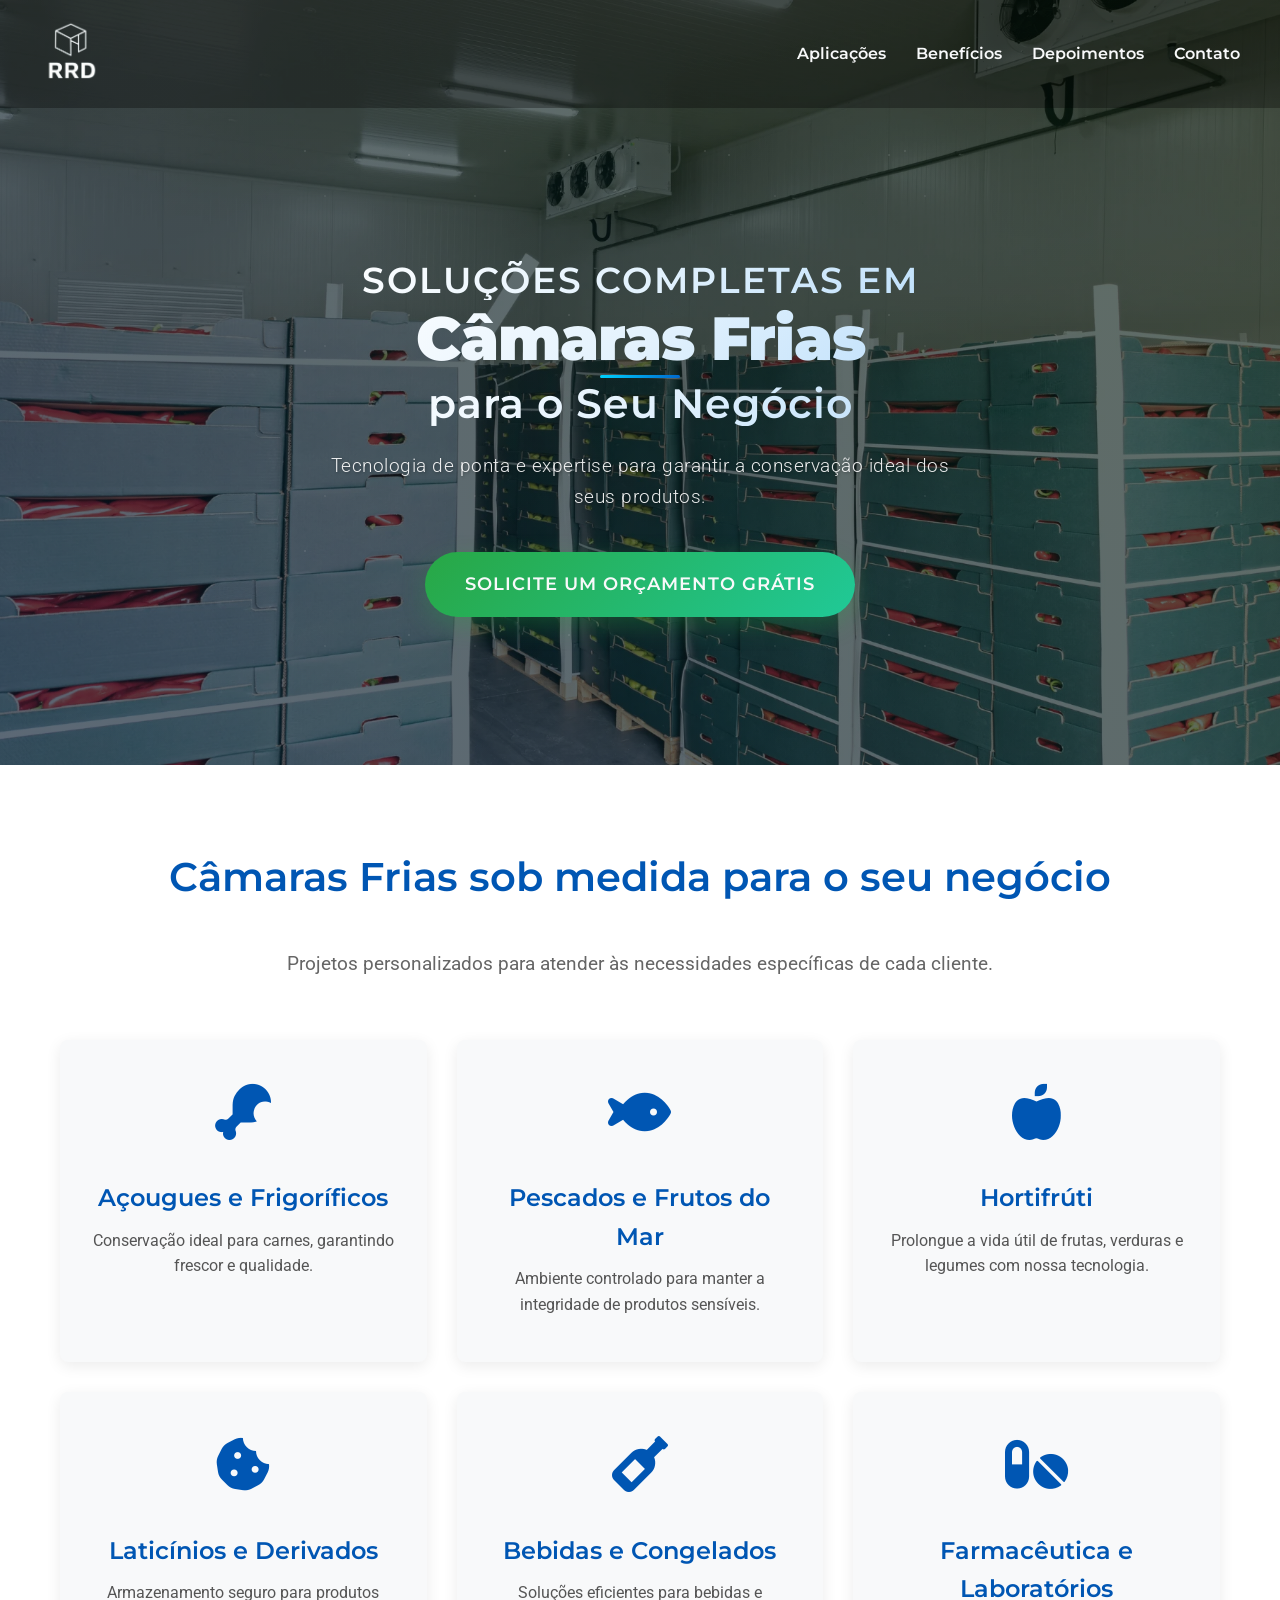
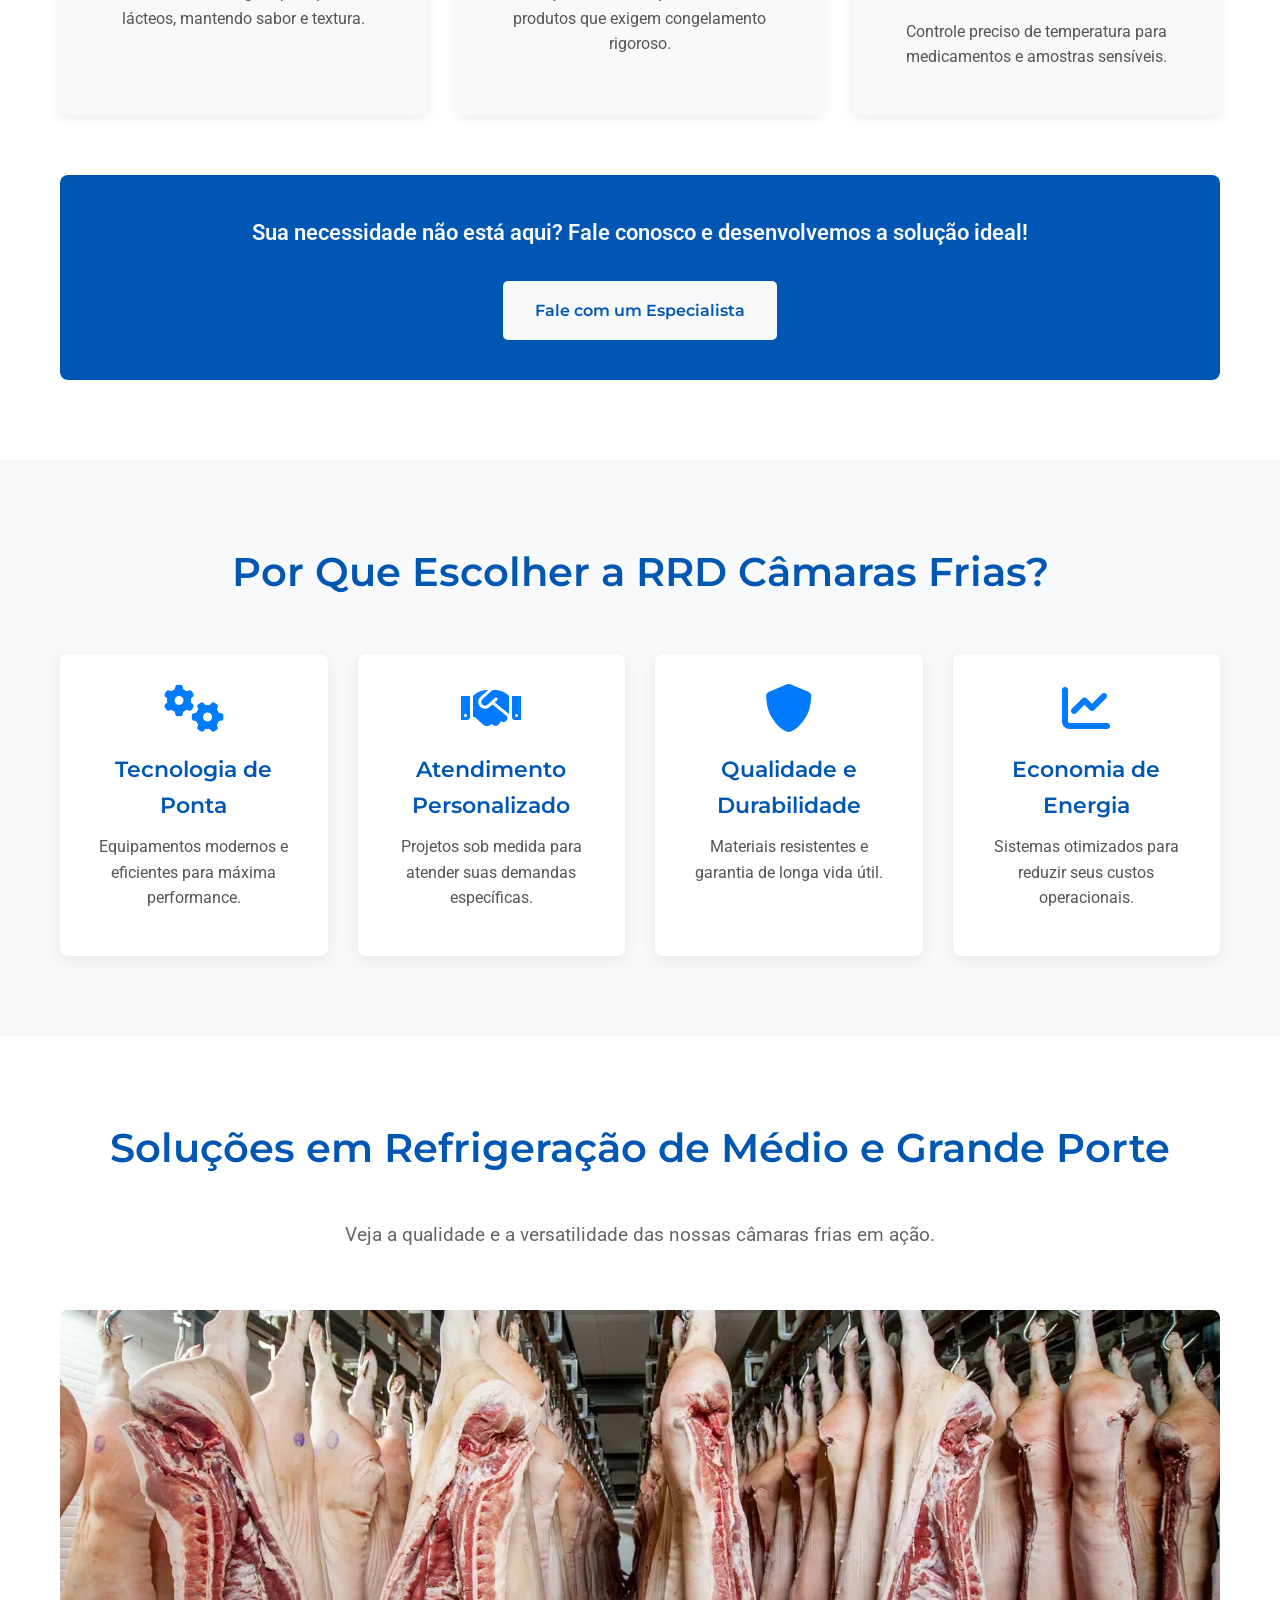
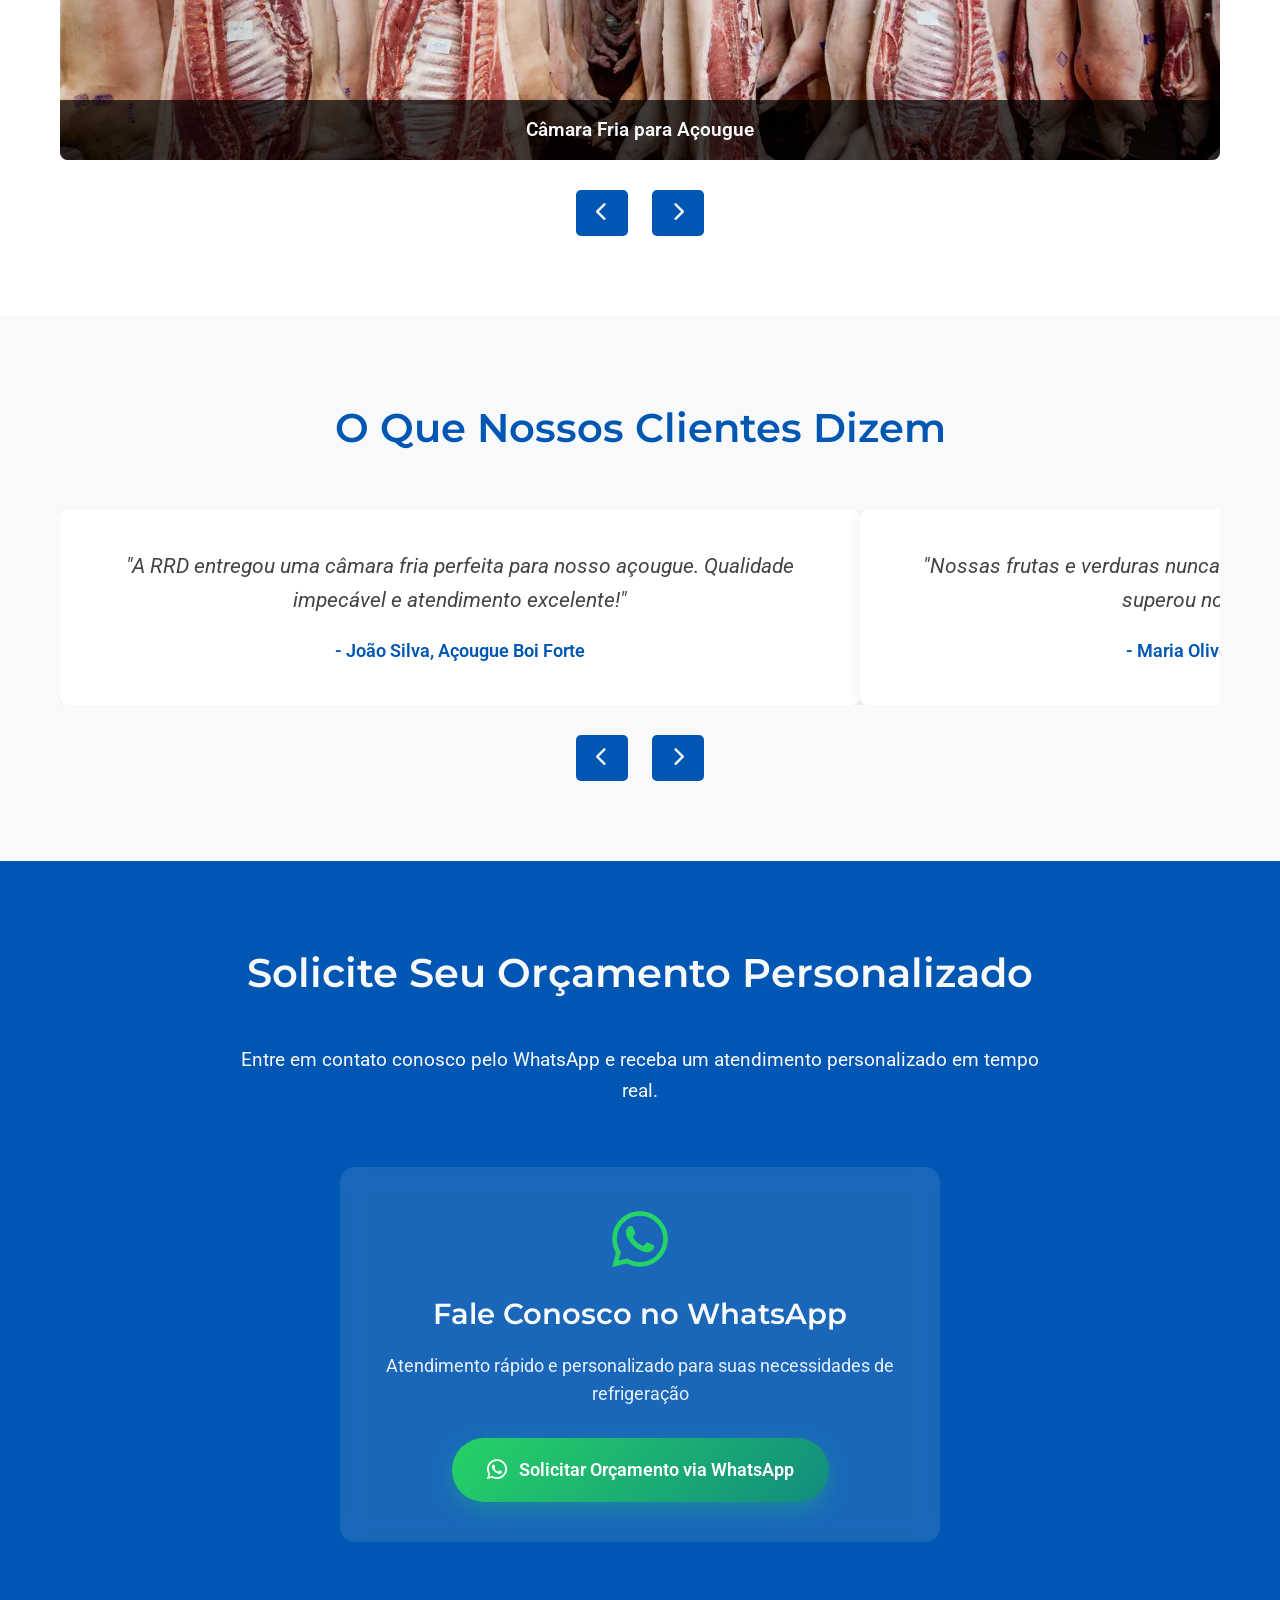
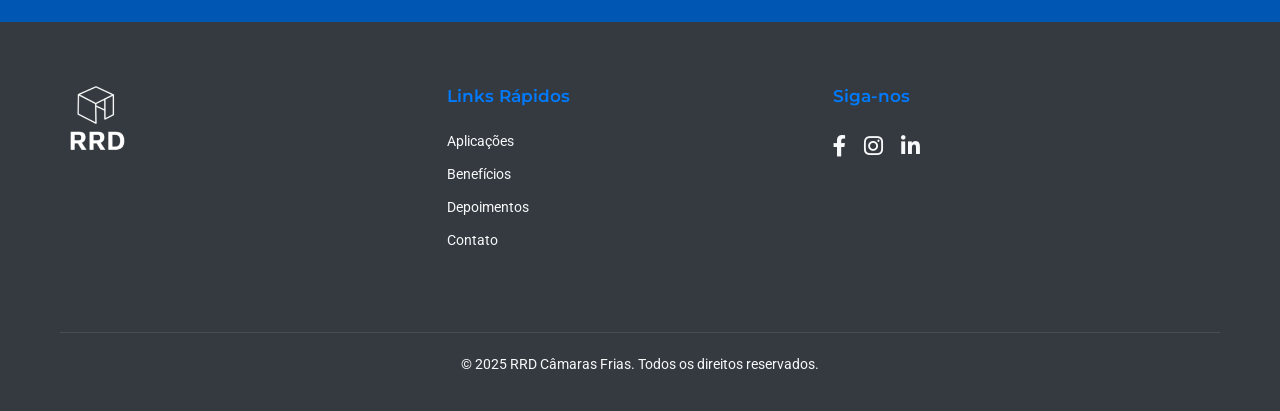
<file: index.html>
<!DOCTYPE html>
<html lang="pt-BR">
<head>
    <!-- ========================================== -->
    <!-- GOOGLE TAG (GTAG.JS) - GOOGLE ADS -->
    <!-- ========================================== -->
    <script async src="https://www.googletagmanager.com/gtag/js?id=AW-10906800043"></script>
    <script>
      window.dataLayer = window.dataLayer || [];
      function gtag(){dataLayer.push(arguments);}
      gtag('js', new Date());
      gtag('config', 'AW-10906800043');
    </script>
    <!-- ========================================== -->
    
    <!-- ========================================== -->
    <!-- GOOGLE TAG MANAGER - SUBSTITUIDO COM SUPORTE A CSP -->
    <!-- ========================================== -->
    <script nonce="GTMNonce">(function(w,d,s,l,i){w[l]=w[l]||[];w[l].push({'gtm.start':
    new Date().getTime(),event:'gtm.js'});var f=d.getElementsByTagName(s)[0],
    j=d.createElement(s),dl=l!='dataLayer'?'&l='+l:'';j.async=true;j.src=
    'https://www.googletagmanager.com/gtm.js?id='+i+dl;var n=d.querySelector('[nonce]');n&&j.setAttribute('nonce',n.nonce||n.getAttribute('nonce'));f.parentNode.insertBefore(j,f);
    })(window,document,'script','dataLayer','GTM-5FKGXKF8');</script>
    <!-- ========================================== -->
    
    <meta charset="UTF-8">
    <meta name="viewport" content="width=device-width, initial-scale=1.0">
    <title>RRD Câmaras Frias - Soluções Completas em Refrigeração</title>
    
    <!-- CSS Otimizado para Performance -->
    <link rel="preload" href="style.css" as="style" onload="this.onload=null;this.rel='stylesheet'">
    <noscript><link rel="stylesheet" href="style.css"></noscript>
    
    <!-- Fonts Preconnect para Performance -->
    <link rel="preconnect" href="https://fonts.googleapis.com">
    <link rel="preconnect" href="https://fonts.gstatic.com" crossorigin>
    <link href="https://fonts.googleapis.com/css2?family=Montserrat:wght@400;600;700&family=Roboto:wght@300;400&display=swap" rel="stylesheet">
    <link rel="stylesheet" href="https://cdnjs.cloudflare.com/ajax/libs/font-awesome/6.0.0-beta3/css/all.min.css">
</head>
<body>
    <!-- ========================================== -->
    <!-- GOOGLE TAG MANAGER NOSCRIPT - SUBSTITUA O ID AQUI -->
    <!-- ========================================== -->
    <noscript><iframe src="https://www.googletagmanager.com/ns.html?id=GTM-5FKGXKF8"
    height="0" width="0" style="display:none;visibility:hidden"></iframe></noscript>
    <!-- ========================================== -->

    <header class="hero">
        <div class="container">
            <nav class="navbar">
                <div class="logo">
                    <img src="logo.png" alt="RRD Câmaras Frias Logo"> <!-- Substitua pela logo real -->
                </div>
                <ul class="nav-links">
                    <li><a href="#aplicacoes">Aplicações</a></li>
                    <li><a href="#beneficios">Benefícios</a></li>
                    <li><a href="#depoimentos">Depoimentos</a></li>
                    <li><a href="#contato">Contato</a></li>
                </ul>
                <div class="hamburger">
                    <span class="bar"></span>
                    <span class="bar"></span>
                    <span class="bar"></span>
                </div>
            </nav>
            <div class="hero-content">
    <h1 class="modern-title">
        <span class="title-line-1">Soluções Completas em</span>
        <span class="title-line-2">Câmaras Frias</span>
        <span class="title-line-3">para o Seu Negócio</span>
    </h1>
    <p class="hero-subtitle">Tecnologia de ponta e expertise para garantir a conservação ideal dos seus produtos.</p>
    <a id="whatsapp-hero-btn" 
       href="javascript:void(0)"
       class="btn-primary modern-btn"
       onclick="goToTransition();">Solicite um Orçamento Grátis</a>
</div>
        </div>
    </header>

    <main>
        <section id="aplicacoes" class="section-aplicacoes">
            <div class="container">
                <h2>Câmaras Frias sob medida para o seu negócio</h2>
                <p class="section-subtitle">Projetos personalizados para atender às necessidades específicas de cada cliente.</p>
                <div class="aplicacoes-grid">
                    <div class="aplicacao-item">
                        <div class="aplicacao-icon"><i class="fas fa-drumstick-bite"></i></div>
                        <h3>Açougues e Frigoríficos</h3>
                        <p>Conservação ideal para carnes, garantindo frescor e qualidade.</p>
                    </div>
                    <div class="aplicacao-item">
                        <div class="aplicacao-icon"><i class="fas fa-fish"></i></div>
                        <h3>Pescados e Frutos do Mar</h3>
                        <p>Ambiente controlado para manter a integridade de produtos sensíveis.</p>
                    </div>
                    <div class="aplicacao-item">
                        <div class="aplicacao-icon"><i class="fas fa-apple-alt"></i></div>
                        <h3>Hortifrúti</h3>
                        <p>Prolongue a vida útil de frutas, verduras e legumes com nossa tecnologia.</p>
                    </div>
                    <div class="aplicacao-item">
                        <div class="aplicacao-icon"><i class="fas fa-cookie-bite"></i></div>
                        <h3>Laticínios e Derivados</h3>
                        <p>Armazenamento seguro para produtos lácteos, mantendo sabor e textura.</p>
                    </div>
                    <div class="aplicacao-item">
                        <div class="aplicacao-icon"><i class="fas fa-wine-bottle"></i></div>
                        <h3>Bebidas e Congelados</h3>
                        <p>Soluções eficientes para bebidas e produtos que exigem congelamento rigoroso.</p>
                    </div>
                    <div class="aplicacao-item">
                        <div class="aplicacao-icon"><i class="fas fa-pills"></i></div>
                        <h3>Farmacêutica e Laboratórios</h3>
                        <p>Controle preciso de temperatura para medicamentos e amostras sensíveis.</p>
                    </div>
                </div>
                <div class="cta-aplicacoes">
                    <p>Sua necessidade não está aqui? Fale conosco e desenvolvemos a solução ideal!</p>
                    <a id="whatsapp-specialist-btn" 
                       href="javascript:void(0)"
                       class="btn-secondary"
                       onclick="goToTransition();">Fale com um Especialista</a>
                </div>
            </div>
        </section>

        <section id="beneficios" class="section-beneficios">
            <div class="container">
                <h2>Por Que Escolher a RRD Câmaras Frias?</h2>
                <div class="beneficios-grid">
                    <div class="beneficio-item">
                        <i class="fas fa-cogs"></i>
                        <h3>Tecnologia de Ponta</h3>
                        <p>Equipamentos modernos e eficientes para máxima performance.</p>
                    </div>
                    <div class="beneficio-item">
                        <i class="fas fa-handshake"></i>
                        <h3>Atendimento Personalizado</h3>
                        <p>Projetos sob medida para atender suas demandas específicas.</p>
                    </div>
                    <div class="beneficio-item">
                        <i class="fas fa-shield-alt"></i>
                        <h3>Qualidade e Durabilidade</h3>
                        <p>Materiais resistentes e garantia de longa vida útil.</p>
                    </div>
                    <div class="beneficio-item">
                        <i class="fas fa-chart-line"></i>
                        <h3>Economia de Energia</h3>
                        <p>Sistemas otimizados para reduzir seus custos operacionais.</p>
                    </div>
                </div>
            </div>
        </section>

        <section id="galeria" class="section-galeria">
            <div class="container">
                <h2>Soluções em Refrigeração de Médio e Grande Porte</h2>
                <p class="section-subtitle">Veja a qualidade e a versatilidade das nossas câmaras frias em ação.</p>
                <div class="galeria-carousel">
                    <div class="carousel-item">
                        <img src="spyeolnlgzfi8pxvhbog.webp" alt="Câmara Fria para Açougue">
                        <div class="carousel-caption">Câmara Fria para Açougue</div>
                    </div>
                    <div class="carousel-item">
                        <img src="flxuazh8oxj13x0s4kgp.webp" alt="Câmara Fria para Hortifrúti">
                        <div class="carousel-caption">Câmara Fria para Hortifrúti</div>
                    </div>
                    <div class="carousel-item">
                        <img src="kd3nulvxsth09toejbka.webp" alt="Centros de Dstribuição">
                        <div class="carousel-caption">Câmara Fria Industrial</div>
                    </div>
                    <div class="carousel-item">
                        <img src="bqxtytl0qpsffkgzlfii.webp" alt="Câmara Fria para Laticínios">
                        <div class="carousel-caption">Câmara Fria para Laticínios</div>
                    </div>
                    <div class="carousel-item">
                        <img src="lnvfztk4utfrqobztncr.webp" alt="Câmara Fria para Laboratórios">
                        <div class="carousel-caption">Câmara Fria para Laboratórios</div>
                    </div>
                    <div class="carousel-item">
                        <img src="wufziwgvg3nk7d5b9mvd.webp" alt="Câmara Fria para Bebidas">
                        <div class="carousel-caption">Câmara Fria para Bebidas</div>
                    </div>
                    <!-- Adicione mais itens conforme necessário -->
                </div>
                <div class="carousel-nav">
                    <button class="prev"><i class="fas fa-chevron-left"></i></button>
                    <button class="next"><i class="fas fa-chevron-right"></i></button>
                </div>
            </div>
        </section>

        <section id="depoimentos" class="section-depoimentos">
            <div class="container">
                <h2>O Que Nossos Clientes Dizem</h2>
                <div class="depoimentos-carousel">
                    <div class="depoimento-item">
                        <p>"A RRD entregou uma câmara fria perfeita para nosso açougue. Qualidade impecável e atendimento excelente!"</p>
                        <span>- João Silva, Açougue Boi Forte</span>
                    </div>
                    <div class="depoimento-item">
                        <p>"Nossas frutas e verduras nunca estiveram tão frescas. A solução da RRD superou nossas expectativas."</p>
                        <span>- Maria Oliveira, Hortifrúti Frescor</span>
                    </div>
                    <div class="depoimento-item">
                        <p>"Investimento que valeu a pena! Nossa produtividade aumentou e reduzimos as perdas significativamente."</p>
                        <span>- Carlos Santos, Frigorífico Santos</span>
                    </div>
                    <div class="depoimento-item">
                        <p>"Excelente controle de temperatura para nossos produtos farmacêuticos. Confiança total na RRD!"</p>
                        <span>- Dra. Ana Costa, Laboratório Vida</span>
                    </div>
                    <!-- Adicione mais depoimentos -->
                </div>
                <div class="carousel-nav-depoimentos">
                    <button class="prev-depo"><i class="fas fa-chevron-left"></i></button>
                    <button class="next-depo"><i class="fas fa-chevron-right"></i></button>
                </div>
            </div>
        </section>

        <section id="contato" class="section-contato">
            <div class="container">
                <h2>Solicite Seu Orçamento Personalizado</h2>
                <p class="section-subtitle">Entre em contato conosco pelo WhatsApp e receba um atendimento personalizado em tempo real.</p>
                <div class="whatsapp-contact">
                    <div class="whatsapp-info">
                        <i class="fab fa-whatsapp"></i>
                        <h3>Fale Conosco no WhatsApp</h3>
                        <p>Atendimento rápido e personalizado para suas necessidades de refrigeração</p>
                    </div>
                    <a id="whatsapp-main-btn" 
                       href="javascript:void(0)"
                       class="btn-whatsapp"
                       onclick="goToTransition();">
                        <i class="fab fa-whatsapp"></i>
                        Solicitar Orçamento via WhatsApp
                    </a>
                </div>
            </div>
        </section>
    </main>

    <footer>
        <div class="container">
            <div class="footer-content">
                <div class="footer-logo">
                    <img src="logo.png" alt="RRD Câmaras Frias Logo"> <!-- Versão branca da logo -->
                </div>
                <div class="footer-links">
                    <h3>Links Rápidos</h3>
                    <ul>
                        <li><a href="#aplicacoes">Aplicações</a></li>
                        <li><a href="#beneficios">Benefícios</a></li>
                        <li><a href="#depoimentos">Depoimentos</a></li>
                        <li><a href="#contato">Contato</a></li>
                    </ul>
                </div>
                <div class="footer-social">
                    <h3>Siga-nos</h3>
                    <a href="#" target="_blank"><i class="fab fa-facebook-f"></i></a>
                    <a href="#" target="_blank"><i class="fab fa-instagram"></i></a>
                    <a href="#" target="_blank"><i class="fab fa-linkedin-in"></i></a>
                </div>
            </div>
            <div class="footer-bottom">
                <p>&copy; 2025 RRD Câmaras Frias. Todos os direitos reservados.</p>
            </div>
        </div>
    </footer>

    <!-- ========================================== -->
    <!-- FACEBOOK PIXEL - SUBSTITUA O ID AQUI -->
    <!-- ========================================== -->
    <script>
        !function(f,b,e,v,n,t,s)
        {if(f.fbq)return;n=f.fbq=function(){n.callMethod?
        n.callMethod.apply(n,arguments):n.queue.push(arguments)};
        if(!f._fbq)f._fbq=n;n.push=n;n.loaded=!0;n.version='2.0';
        n.queue=[];t=b.createElement(e);t.async=!0;
        t.src=v;s=b.getElementsByTagName(e)[0];
        s.parentNode.insertBefore(t,s)}(window, document,'script',
        'https://connect.facebook.net/en_US/fbevents.js');
        
        fbq('init', 'FACEBOOK_PIXEL_ID'); // SUBSTITUA AQUI
        fbq('track', 'PageView');
    </script>
    <noscript><img height="1" width="1" style="display:none"
        src="https://www.facebook.com/tr?id=FACEBOOK_PIXEL_ID&ev=PageView&noscript=1"
    /></noscript>
    <!-- ========================================== -->
    
    <!-- ========================================== -->
    <!-- GOOGLE ANALYTICS 4 -->
    <!-- ========================================== -->
    <script async src="https://www.googletagmanager.com/gtag/js?id=G-S6CED5Q2X1"></script>
    <script>
        window.dataLayer = window.dataLayer || [];
        function gtag(){dataLayer.push(arguments);}
        gtag('js', new Date());
        gtag('config', 'G-S6CED5Q2X1');
    </script>
    <!-- ========================================== -->
    
    <!-- ========================================== -->
    <!-- SCRIPT DE UTMs E EVENTOS PERSONALIZADOS -->
    <!-- ========================================== -->
    <script>
        // Captura UTMs da URL
        function getURLParameter(name) {
            return decodeURIComponent((new RegExp('[?|&]' + name + '=' + '([^&;]+?)(&|#|;|$)').exec(location.search) || [null, ''])[1].replace(/\+/g, '%20')) || null;
        }
        
        // Armazena UTMs no sessionStorage
        const utmSource = getURLParameter('utm_source');
        const utmMedium = getURLParameter('utm_medium');
        const utmCampaign = getURLParameter('utm_campaign');
        const utmContent = getURLParameter('utm_content');
        const utmTerm = getURLParameter('utm_term');
        
        if (utmSource) sessionStorage.setItem('utm_source', utmSource);
        if (utmMedium) sessionStorage.setItem('utm_medium', utmMedium);
        if (utmCampaign) sessionStorage.setItem('utm_campaign', utmCampaign);
        if (utmContent) sessionStorage.setItem('utm_content', utmContent);
        if (utmTerm) sessionStorage.setItem('utm_term', utmTerm);
        
        // Função para tracking de scroll
        let scrollTracked = false;
        window.addEventListener('scroll', function() {
            if (!scrollTracked && window.pageYOffset > window.innerHeight * 0.5) {
                gtag('event', 'scroll', {
                    'event_category': 'engagement',
                    'event_label': '50% page scroll'
                });
                dataLayer.push({'event': 'scroll_50_percent'});
                scrollTracked = true;
            }
        });
        
        // Tracking de tempo na página
        setTimeout(function() {
            gtag('event', 'timing', {
                'event_category': 'engagement',
                'event_label': '30 seconds on page'
            });
            dataLayer.push({'event': 'time_on_page_30s'});
        }, 30000);

        // ========================================== 
        // SCRIPT PARA INJETAR UTMs NO WHATSAPP
        // ========================================== 
        // ========================================== 
        // FUNÇÃO PARA REDIRECIONAR À PÁGINA DE TRANSIÇÃO
        // ========================================== 
        function getUTMParameters() {
            const params = new URLSearchParams(window.location.search);
            return {
                utm_source: params.get('utm_source') || '',
                utm_medium: params.get('utm_medium') || '',
                utm_campaign: params.get('utm_campaign') || '',
                utm_content: params.get('utm_content') || '',
                utm_term: params.get('utm_term') || ''
            };
        }

        function goToTransition() {
            const utms = getUTMParameters();
            let transitionUrl = 'obrigado.html';
            const urlParams = new URLSearchParams();
            
            // Preservar UTMs na URL de redirecionamento
            if (utms.utm_source) urlParams.append('utm_source', utms.utm_source);
            if (utms.utm_medium) urlParams.append('utm_medium', utms.utm_medium);
            if (utms.utm_campaign) urlParams.append('utm_campaign', utms.utm_campaign);
            if (utms.utm_content) urlParams.append('utm_content', utms.utm_content);
            if (utms.utm_term) urlParams.append('utm_term', utms.utm_term);
            
            if (urlParams.toString()) {
                transitionUrl += '?' + urlParams.toString();
            }
            
            // Redirecionar para página de transição
            window.location.href = transitionUrl;
        }
    </script>
    <!-- ========================================== -->
    
    <script src="comportamento.js"></script>
</body>
</html>
</file>
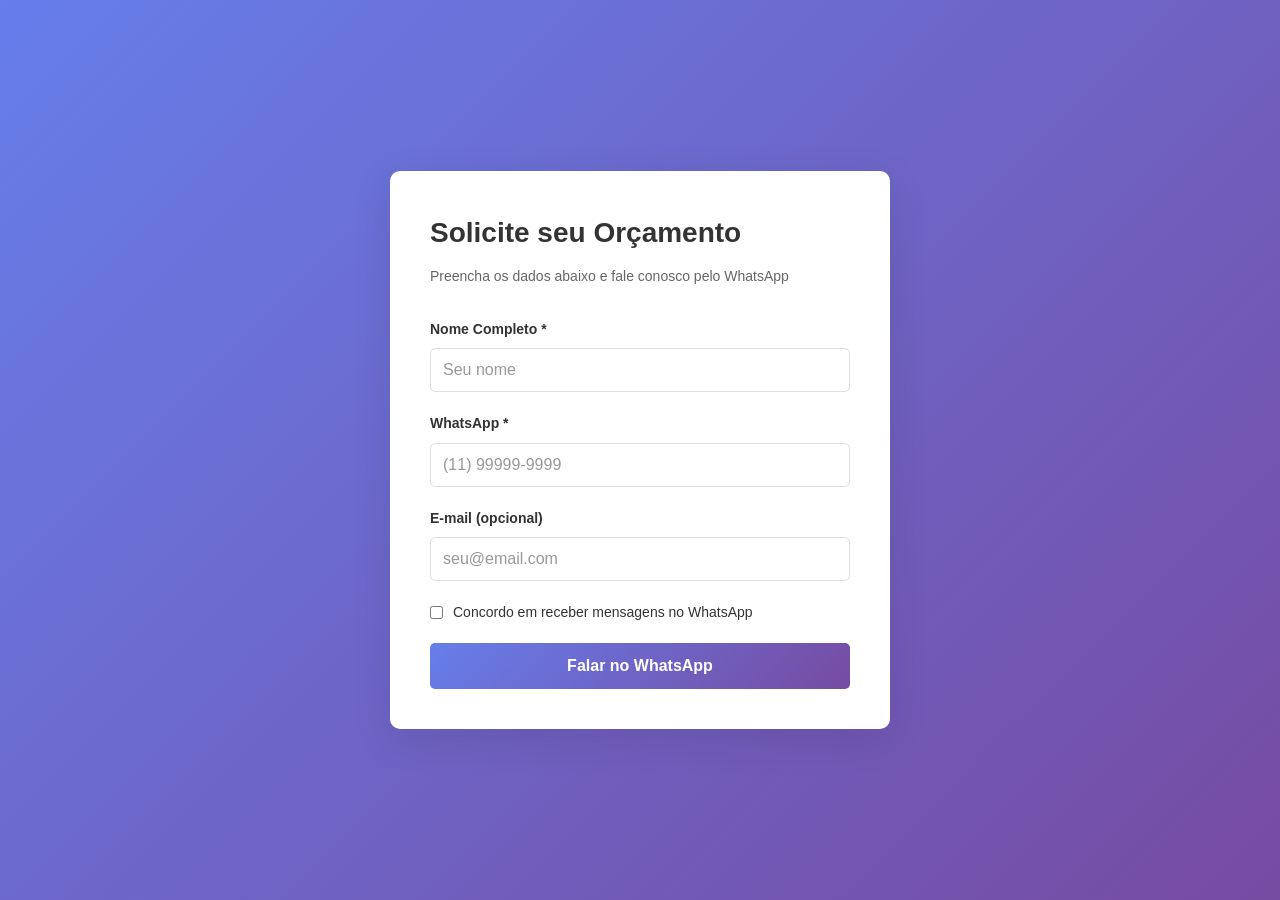
<file: form.html>
<!DOCTYPE html>
<html lang="pt-BR">
<head>
    <meta charset="UTF-8">
    <meta name="viewport" content="width=device-width, initial-scale=1.0">
    <title>Solicitar Orçamento - RRD Câmaras Frias</title>
    <link rel="stylesheet" href="style.css">
    <style>
        .form-container {
            min-height: 100vh;
            display: flex;
            align-items: center;
            justify-content: center;
            background: linear-gradient(135deg, #667eea 0%, #764ba2 100%);
            padding: 20px;
        }

        .form-wrapper {
            background: white;
            padding: 40px;
            border-radius: 10px;
            box-shadow: 0 10px 40px rgba(0, 0, 0, 0.1);
            max-width: 500px;
            width: 100%;
        }

        .form-wrapper h1 {
            color: #333;
            margin-bottom: 10px;
            font-size: 28px;
        }

        .form-wrapper p {
            color: #666;
            margin-bottom: 30px;
            font-size: 14px;
        }

        .form-group {
            margin-bottom: 20px;
        }

        .form-group label {
            display: block;
            margin-bottom: 8px;
            color: #333;
            font-weight: 600;
            font-size: 14px;
        }

        .form-group input {
            width: 100%;
            padding: 12px;
            border: 1px solid #ddd;
            border-radius: 5px;
            font-size: 14px;
            font-family: Arial, sans-serif;
            transition: border-color 0.3s;
            box-sizing: border-box;
        }

        .form-group input:focus {
            outline: none;
            border-color: #667eea;
            box-shadow: 0 0 0 3px rgba(102, 126, 234, 0.1);
        }

        .form-group input::placeholder {
            color: #999;
        }

        .btn-submit {
            width: 100%;
            padding: 14px;
            background: linear-gradient(135deg, #667eea 0%, #764ba2 100%);
            color: white;
            border: none;
            border-radius: 5px;
            font-size: 16px;
            font-weight: 600;
            cursor: pointer;
            transition: transform 0.2s, box-shadow 0.2s;
        }

        .btn-submit:hover {
            transform: translateY(-2px);
            box-shadow: 0 10px 20px rgba(102, 126, 234, 0.3);
        }

        .btn-submit:active {
            transform: translateY(0);
        }

        .form-group.checkbox {
            display: flex;
            align-items: center;
            margin: 20px 0;
        }

        .form-group.checkbox input[type="checkbox"] {
            width: auto;
            margin-right: 10px;
            cursor: pointer;
        }

        .form-group.checkbox label {
            margin: 0;
            font-weight: 400;
            cursor: pointer;
        }

        .error-message {
            color: #e74c3c;
            font-size: 12px;
            margin-top: 5px;
            display: none;
        }

        .form-group.error input {
            border-color: #e74c3c;
        }

        .form-group.error .error-message {
            display: block;
        }

        .loading {
            display: none;
            text-align: center;
            color: #667eea;
        }

        .loading.active {
            display: block;
        }

        @media (max-width: 600px) {
            .form-wrapper {
                padding: 25px;
            }

            .form-wrapper h1 {
                font-size: 22px;
            }
        }
    </style>
</head>
<body>
    <div class="form-container">
        <div class="form-wrapper">
            <h1>Solicite seu Orçamento</h1>
            <p>Preencha os dados abaixo e fale conosco pelo WhatsApp</p>

            <form id="leadForm">
                <div class="form-group">
                    <label for="name">Nome Completo *</label>
                    <input type="text" id="name" name="name" placeholder="Seu nome" required>
                    <div class="error-message">Por favor, preencha seu nome</div>
                </div>

                <div class="form-group">
                    <label for="whatsapp">WhatsApp *</label>
                    <input type="tel" id="whatsapp" name="whatsapp" placeholder="(11) 99999-9999" required>
                    <div class="error-message">Por favor, preencha um WhatsApp válido</div>
                </div>

                <div class="form-group">
                    <label for="email">E-mail (opcional)</label>
                    <input type="email" id="email" name="email" placeholder="seu@email.com">
                </div>

                <div class="form-group checkbox">
                    <input type="checkbox" id="terms" name="terms" required>
                    <label for="terms">Concordo em receber mensagens no WhatsApp</label>
                </div>

                <div class="loading" id="loading">
                    <p>Processando... Você será redirecionado em breve.</p>
                </div>

                <button type="submit" class="btn-submit" id="submitBtn">Falar no WhatsApp</button>
            </form>
        </div>
    </div>

    <script>
        // Capturar UTMs da URL
        function getUTMParameters() {
            const params = new URLSearchParams(window.location.search);
            return {
                utm_source: params.get('utm_source') || '',
                utm_medium: params.get('utm_medium') || '',
                utm_campaign: params.get('utm_campaign') || '',
                utm_content: params.get('utm_content') || '',
                utm_term: params.get('utm_term') || ''
            };
        }

        // Validar WhatsApp
        function validateWhatsApp(phone) {
            // Remove caracteres não numéricos
            const cleanPhone = phone.replace(/\D/g, '');
            // Verifica se tem entre 10 e 11 dígitos
            return cleanPhone.length >= 10 && cleanPhone.length <= 11;
        }

        // Formatar WhatsApp para envio (remover caracteres especiais)
        function formatWhatsApp(phone) {
            return phone.replace(/\D/g, '');
        }

        // Enviar dados para Google Sheets via Apps Script
        async function sendToGoogleSheets(data) {
            try {
                const response = await fetch('https://script.google.com/macros/d/YOUR_APPS_SCRIPT_ID/usercf', {
                    method: 'POST',
                    body: JSON.stringify(data)
                });
                return response.ok;
            } catch (error) {
                console.error('Erro ao enviar para Google Sheets:', error);
                return false;
            }
        }

        // Tratamento do formulário
        document.getElementById('leadForm').addEventListener('submit', async function(e) {
            e.preventDefault();

            const name = document.getElementById('name').value.trim();
            const whatsapp = document.getElementById('whatsapp').value.trim();
            const email = document.getElementById('email').value.trim();
            const terms = document.getElementById('terms').checked;

            // Validar nome
            if (name.length < 3) {
                showError('name', 'Digite um nome válido');
                return;
            }

            // Validar WhatsApp
            if (!validateWhatsApp(whatsapp)) {
                showError('whatsapp', 'Digite um WhatsApp válido com DDD');
                return;
            }

            // Validar termos
            if (!terms) {
                showError('terms', 'Você deve concordar com os termos');
                return;
            }

            // Limpar erros
            document.querySelectorAll('.form-group').forEach(group => group.classList.remove('error'));

            // Mostrar loading
            document.getElementById('loading').classList.add('active');
            document.getElementById('submitBtn').disabled = true;

            // Capturar UTMs
            const utmParams = getUTMParameters();

            // Preparar dados para envio
            const leadData = {
                name: name,
                whatsapp: whatsapp,
                email: email,
                timestamp: new Date().toISOString(),
                utm_source: utmParams.utm_source,
                utm_medium: utmParams.utm_medium,
                utm_campaign: utmParams.utm_campaign,
                utm_content: utmParams.utm_content,
                utm_term: utmParams.utm_term
            };

            // Enviar para Google Sheets
            await sendToGoogleSheets(leadData);

            // Armazenar dados na sessão para a página de obrigado
            sessionStorage.setItem('leadData', JSON.stringify(leadData));

            // Construir URL de redirecionamento para obrigado.html (página de transição) com UTMs
            let transitionUrl = 'obrigado.html';
            const urlParams = new URLSearchParams();
            
            if (utmParams.utm_source) urlParams.append('utm_source', utmParams.utm_source);
            if (utmParams.utm_medium) urlParams.append('utm_medium', utmParams.utm_medium);
            if (utmParams.utm_campaign) urlParams.append('utm_campaign', utmParams.utm_campaign);
            if (utmParams.utm_content) urlParams.append('utm_content', utmParams.utm_content);
            if (utmParams.utm_term) urlParams.append('utm_term', utmParams.utm_term);
            
            if (urlParams.toString()) {
                transitionUrl += '?' + urlParams.toString();
            }
            
            // Redirecionar para página de transição (obrigado.html que dispara GA4 e redireciona para WhatsApp)
            window.location.href = transitionUrl;
        });

        // Função para mostrar erro
        function showError(fieldId, message) {
            const field = document.getElementById(fieldId);
            if (field) {
                const group = field.closest('.form-group');
                if (group) {
                    group.classList.add('error');
                    const errorMsg = group.querySelector('.error-message');
                    if (errorMsg) {
                        errorMsg.textContent = message;
                    }
                }
            }
        }

        // Remover erro ao digitar
        document.querySelectorAll('input').forEach(input => {
            input.addEventListener('input', function() {
                const group = this.closest('.form-group');
                if (group) {
                    group.classList.remove('error');
                }
            });
        });

        // Pré-preencher UTMs se disponíveis
        window.addEventListener('load', function() {
            const utmParams = getUTMParameters();
            console.log('UTMs detectadas:', utmParams);
        });
    </script>
</body>
</html>
</file>
<file: style.css>
/* Variáveis de Cores e Fontes */
:root {
    --primary-color: #0056b3; /* Azul forte, similar ao do site */
    --secondary-color: #007bff; /* Azul mais claro para destaque */
    --accent-color: #28a745; /* Verde para CTAs de sucesso */
    --text-dark: #333;
    --text-light: #f8f9fa;
    --bg-light: #f8f9fa;
    --bg-dark: #343a40;

    --font-heading: 'Montserrat', sans-serif;
    --font-body: 'Roboto', sans-serif;
}

/* Reset Básico */
* {
    margin: 0;
    padding: 0;
    box-sizing: border-box;
}

html {
    scroll-behavior: smooth;
}

body {
    font-family: var(--font-body);
    line-height: 1.6;
    color: var(--text-dark);
    background-color: #fff;
}

.container {
    max-width: 1200px;
    margin: 0 auto;
    padding: 0 20px; /* Padding lateral para o conteúdo geral */
}

/* Tipografia Geral (menos específica para o hero) */
h1, h2, h3 {
    font-family: var(--font-heading);
    color: var(--primary-color);
    margin-bottom: 15px;
}

h2 {
    font-size: 2.5em;
    font-weight: 600;
    text-align: center;
    margin-bottom: 40px;
}

h3 {
    font-size: 1.8em;
    font-weight: 600;
}

p {
    margin-bottom: 15px;
}

.section-subtitle {
    text-align: center;
    font-size: 1.2em;
    color: #666;
    margin-bottom: 60px;
    max-width: 800px;
    margin-left: auto;
    margin-right: auto;
}

/* Botões */
.btn-primary, .btn-secondary {
    display: inline-block;
    padding: 15px 30px;
    border-radius: 5px;
    text-decoration: none;
    font-weight: 600;
    transition: background-color 0.3s ease, transform 0.3s ease;
    font-family: var(--font-heading);
    text-align: center;
}

.btn-primary {
    background-color: var(--accent-color);
    color: var(--text-light);
    border: 2px solid var(--accent-color);
}

.btn-primary:hover {
    background-color: #218838;
    transform: translateY(-3px);
}

/* Botão Moderno */
.modern-btn {
    position: relative;
    overflow: hidden;
    background: linear-gradient(135deg, #28a745 0%, #20c997 100%);
    border: none;
    border-radius: 50px;
    padding: 18px 40px;
    font-size: 1.1em;
    font-weight: 600;
    text-transform: uppercase;
    letter-spacing: 1px;
    box-shadow: 0 8px 25px rgba(40, 167, 69, 0.3);
    opacity: 0;
    transform: translateY(20px);
    animation: fadeInUp 0.8s ease-out 1s forwards;
    transition: all 0.3s ease;
}

.modern-btn::before {
    content: '';
    position: absolute;
    top: 0;
    left: -100%;
    width: 100%;
    height: 100%;
    background: linear-gradient(90deg, transparent, rgba(255, 255, 255, 0.2), transparent);
    transition: left 0.5s;
}

.modern-btn:hover::before {
    left: 100%;
}

.modern-btn:hover {
    transform: translateY(-5px);
    box-shadow: 0 15px 35px rgba(40, 167, 69, 0.4);
    background: linear-gradient(135deg, #20c997 0%, #17a2b8 100%);
}

.btn-secondary {
    background-color: transparent;
    color: var(--primary-color);
    border: 2px solid var(--primary-color);
}

.btn-secondary:hover {
    background-color: var(--primary-color);
    color: var(--text-light);
    transform: translateY(-3px);
}

/* Header - Hero Section */
.hero {
    background: linear-gradient(rgba(0, 0, 0, 0.6), rgba(0, 0, 0, 0.6)), url('camara-fria-hero.webp') no-repeat center center/cover;
    color: var(--text-light);
    /* Removido padding-top/bottom para deixar o align-items: center fazer o trabalho */
    min-height: 85vh; /* Altura aumentada para maior impacto visual */
    display: flex;
    align-items: center; /* Centraliza verticalmente o conteúdo */
    justify-content: center; /* Centraliza horizontalmente o conteúdo */
    position: relative;
    text-align: center; /* Garante que o texto dentro do hero-content seja centralizado */
}

.navbar {
    display: flex;
    justify-content: space-between;
    align-items: center;
    padding: 20px 40px; /* Ajuste: Padding lateral para o navbar */
    position: absolute; /* Permite que o navbar flutue sobre o hero */
    top: 0;
    left: 0;
    width: 100%;
    z-index: 1000;
    background-color: rgba(0, 0, 0, 0.3); /* Fundo semi-transparente para o navbar */
}

.navbar .container {
    display: flex;
    justify-content: space-between;
    align-items: center;
    width: 100%;
    max-width: 1200px;
    margin: 0 auto;
}

.logo img {
    height: 60px;
}

.nav-links {
    list-style: none;
    display: flex;
}

.nav-links li {
    margin-left: 30px;
}

.nav-links a {
    color: var(--text-light);
    text-decoration: none;
    font-weight: 600;
    font-family: var(--font-heading);
    transition: color 0.3s ease;
}

.nav-links a:hover {
    color: var(--secondary-color);
}

.hero-content {
    max-width: 900px; /* Limita a largura do conteúdo */
    margin: 0 auto; /* Centraliza o bloco de conteúdo */
    padding-top: 120px; /* Espaçamento aumentado para evitar sobreposição do navbar */
    position: relative; /* Para garantir que o z-index funcione se houver outros elementos */
    z-index: 1; /* Garante que o conteúdo do hero esteja acima do overlay */
}

/* Título Moderno e Dinâmico */
.modern-title {
    font-size: 3.2em;
    font-weight: 800;
    margin-bottom: 25px;
    line-height: 1.1;
    letter-spacing: -1px;
    text-align: center;
    position: relative;
    overflow: hidden;
}

.modern-title span {
    display: block;
    background: linear-gradient(135deg, #ffffff 0%, #e3f2fd 50%, #bbdefb 100%);
    -webkit-background-clip: text;
    -webkit-text-fill-color: transparent;
    background-clip: text;
    text-shadow: none;
    position: relative;
    opacity: 0;
    transform: translateY(30px);
    animation: slideInUp 0.8s ease-out forwards;
}

.title-line-1 {
    font-size: 0.7em;
    font-weight: 600;
    letter-spacing: 2px;
    text-transform: uppercase;
    margin-bottom: 5px;
    animation-delay: 0.2s;
}

.title-line-2 {
    font-size: 1.2em;
    font-weight: 900;
    background: linear-gradient(135deg, #00d4ff 0%, #0099cc 50%, #0066cc 100%);
    -webkit-background-clip: text;
    -webkit-text-fill-color: transparent;
    background-clip: text;
    margin-bottom: 8px;
    position: relative;
    animation-delay: 0.4s;
}

.title-line-2::after {
    content: '';
    position: absolute;
    bottom: -5px;
    left: 50%;
    transform: translateX(-50%);
    width: 80px;
    height: 3px;
    background: linear-gradient(135deg, #00d4ff, #0066cc);
    border-radius: 2px;
    animation: expandWidth 1s ease-out 0.8s forwards;
    transform-origin: center;
    scale: 0;
}

.title-line-3 {
    font-size: 0.8em;
    font-weight: 600;
    letter-spacing: 1px;
    animation-delay: 0.6s;
}

/* Animações */
@keyframes slideInUp {
    to {
        opacity: 1;
        transform: translateY(0);
    }
}

@keyframes expandWidth {
    to {
        scale: 1;
    }
}

/* Efeito de hover no título */
.modern-title:hover .title-line-2 {
    background: linear-gradient(135deg, #ff6b6b 0%, #ee5a24 50%, #d63031 100%);
    -webkit-background-clip: text;
    -webkit-text-fill-color: transparent;
    background-clip: text;
    transition: all 0.3s ease;
}

.modern-title:hover .title-line-2::after {
    background: linear-gradient(135deg, #ff6b6b, #d63031);
    transition: all 0.3s ease;
}

/* Subtítulo Moderno */
.hero-subtitle {
    font-size: 1.2em;
    margin-bottom: 40px;
    max-width: 650px;
    margin-left: auto;
    margin-right: auto;
    letter-spacing: 0.5px;
    color: rgba(255, 255, 255, 0.9);
    font-weight: 300;
    line-height: 1.6;
    text-shadow: 1px 1px 3px rgba(0, 0, 0, 0.3);
    opacity: 0;
    transform: translateY(20px);
    animation: fadeInUp 0.8s ease-out 0.8s forwards;
}

@keyframes fadeInUp {
    to {
        opacity: 1;
        transform: translateY(0);
    }
}

/* Hamburger Menu (Mobile) */
.hamburger {
    display: none;
    cursor: pointer;
}

.hamburger .bar {
    display: block;
    width: 25px;
    height: 3px;
    margin: 5px auto;
    -webkit-transition: all 0.3s ease-in-out;
    transition: all 0.3s ease-in-out;
    background-color: var(--text-light);
}

/* Seções Gerais */
section {
    padding: 80px 0;
}

section:nth-of-type(even) {
    background-color: var(--bg-light);
}

/* Seção Aplicações */
.section-aplicacoes {
    background-color: #fff;
}

.aplicacoes-grid {
    display: grid;
    grid-template-columns: repeat(auto-fit, minmax(280px, 1fr));
    gap: 30px;
    margin-top: 50px;
}

.aplicacao-item {
    background-color: var(--bg-light);
    padding: 30px;
    border-radius: 8px;
    text-align: center;
    box-shadow: 0 4px 15px rgba(0, 0, 0, 0.08);
    transition: transform 0.3s ease, box-shadow 0.3s ease;
}

.aplicacao-item:hover {
    transform: translateY(-10px);
    box-shadow: 0 8px 25px rgba(0, 0, 0, 0.15);
}

.aplicacao-icon {
    font-size: 3.5em;
    color: var(--primary-color);
    margin-bottom: 20px;
}

.aplicacao-item h3 {
    font-size: 1.5em;
    margin-bottom: 10px;
    color: var(--primary-color);
}

.aplicacao-item p {
    font-size: 1em;
    color: #555;
}

.cta-aplicacoes {
    text-align: center;
    margin-top: 60px;
    padding: 40px;
    background-color: var(--primary-color);
    color: var(--text-light);
    border-radius: 8px;
}

.cta-aplicacoes p {
    font-size: 1.4em;
    margin-bottom: 30px;
    font-weight: 600;
}

/* Botão específico para CTA aplicações */
.cta-aplicacoes .btn-secondary {
    background-color: var(--text-light);
    color: var(--primary-color);
    border: 2px solid var(--text-light);
    font-weight: 600;
}

.cta-aplicacoes .btn-secondary:hover {
    background-color: var(--accent-color);
    color: var(--text-light);
    border: 2px solid var(--accent-color);
    transform: translateY(-3px);
}

/* Seção Benefícios */
.section-beneficios {
    background-color: var(--bg-light);
}

.beneficios-grid {
    display: grid;
    grid-template-columns: repeat(auto-fit, minmax(250px, 1fr));
    gap: 30px;
    margin-top: 50px;
}

.beneficio-item {
    text-align: center;
    padding: 30px;
    background-color: #fff;
    border-radius: 8px;
    box-shadow: 0 4px 15px rgba(0, 0, 0, 0.08);
    transition: transform 0.3s ease;
}

.beneficio-item:hover {
    transform: translateY(-5px);
}

.beneficio-item i {
    font-size: 3em;
    color: var(--secondary-color);
    margin-bottom: 20px;
}

.beneficio-item h3 {
    font-size: 1.4em;
    color: var(--primary-color);
    margin-bottom: 10px;
}

.beneficio-item p {
    color: #555;
}

/* Seção Galeria (Carrossel) */
.section-galeria {
    background-color: #fff;
    position: relative;
}

.galeria-carousel {
    display: flex;
    overflow-x: hidden; /* Esconde o scrollbar */
    scroll-snap-type: x mandatory;
    -webkit-overflow-scrolling: touch;
    margin-top: 50px;
    position: relative;
}

.carousel-item {
    flex: 0 0 100%; /* Cada item ocupa 100% da largura do contêiner */
    scroll-snap-align: start;
    position: relative;
    border-radius: 8px;
    overflow: hidden;
    box-shadow: 0 4px 15px rgba(0, 0, 0, 0.1);
}

.carousel-item img {
    width: 100%;
    height: 450px; /* Altura fixa para as imagens */
    object-fit: cover;
    display: block;
}

.carousel-caption {
    position: absolute;
    bottom: 0;
    left: 0;
    width: 100%;
    background-color: rgba(0, 0, 0, 0.7);
    color: var(--text-light);
    padding: 15px;
    font-size: 1.2em;
    font-weight: 600;
    text-align: center;
}

.carousel-nav {
    text-align: center;
    margin-top: 30px;
}

.carousel-nav button {
    background-color: var(--primary-color);
    color: var(--text-light);
    border: none;
    padding: 12px 20px;
    margin: 0 10px;
    border-radius: 5px;
    cursor: pointer;
    font-size: 1.2em;
    transition: background-color 0.3s ease;
}

.carousel-nav button:hover {
    background-color: var(--secondary-color);
}

/* Seção Depoimentos (Carrossel) */
.section-depoimentos {
    background-color: var(--bg-light);
}

.depoimentos-carousel {
    display: flex;
    overflow-x: hidden;
    scroll-snap-type: x mandatory;
    -webkit-overflow-scrolling: touch;
    margin-top: 50px;
    position: relative;
}

.depoimento-item {
    flex: 0 0 100%;
    scroll-snap-align: start;
    background-color: #fff;
    padding: 40px;
    border-radius: 8px;
    box-shadow: 0 4px 15px rgba(0, 0, 0, 0.08);
    text-align: center;
    max-width: 800px;
    margin: 0 auto;
}

.depoimento-item p {
    font-style: italic;
    font-size: 1.3em;
    margin-bottom: 20px;
    color: #444;
}

.depoimento-item span {
    font-weight: 600;
    color: var(--primary-color);
    font-size: 1.1em;
}

.carousel-nav .prev-depo, .carousel-nav .next-depo,
.carousel-nav-depoimentos {
    text-align: center;
    margin-top: 30px;
}

.carousel-nav-depoimentos button {
    background-color: var(--primary-color);
    color: var(--text-light);
    border: none;
    padding: 12px 20px;
    margin: 0 10px;
    border-radius: 5px;
    cursor: pointer;
    font-size: 1.2em;
    transition: background-color 0.3s ease;
}

.carousel-nav-depoimentos button:hover {
    background-color: var(--secondary-color);
}

/* Seção Contato */
.section-contato {
    background-color: var(--primary-color);
    color: var(--text-light);
    text-align: center;
}

.section-contato h2 {
    color: var(--text-light);
}

.section-contato .section-subtitle {
    color: var(--text-light);
}

.contact-form {
    max-width: 700px;
    margin: 50px auto 0 auto;
    background-color: #fff;
    padding: 40px;
    border-radius: 8px;
    box-shadow: 0 8px 25px rgba(0, 0, 0, 0.2);
    text-align: left;
}

.form-group {
    margin-bottom: 25px;
}

.form-group label {
    display: block;
    margin-bottom: 8px;
    font-weight: 600;
    color: var(--primary-color);
}

.form-group input[type="text"],
.form-group input[type="email"],
.form-group input[type="tel"],
.form-group textarea {
    width: 100%;
    padding: 12px;
    border: 1px solid #ddd;
    border-radius: 5px;
    font-size: 1em;
    font-family: var(--font-body);
}

.form-group textarea {
    resize: vertical;
}

/* Estilos do WhatsApp */
.whatsapp-contact {
    max-width: 600px;
    margin: 50px auto 0 auto;
    padding: 40px;
    background-color: rgba(255, 255, 255, 0.1);
    border-radius: 15px;
    backdrop-filter: blur(10px);
}

.whatsapp-info {
    margin-bottom: 30px;
}

.whatsapp-info i {
    font-size: 4em;
    color: #25D366;
    margin-bottom: 20px;
}

.whatsapp-info h3 {
    color: var(--text-light);
    font-size: 1.8em;
    margin-bottom: 15px;
}

.whatsapp-info p {
    color: rgba(255, 255, 255, 0.9);
    font-size: 1.1em;
}

.btn-whatsapp {
    display: inline-flex;
    align-items: center;
    gap: 12px;
    background: linear-gradient(135deg, #25D366 0%, #128C7E 100%);
    color: white;
    padding: 18px 35px;
    border-radius: 50px;
    text-decoration: none;
    font-weight: 600;
    font-size: 1.1em;
    transition: all 0.3s ease;
    box-shadow: 0 8px 25px rgba(37, 211, 102, 0.3);
}

.btn-whatsapp:hover {
    transform: translateY(-3px);
    box-shadow: 0 15px 35px rgba(37, 211, 102, 0.4);
    background: linear-gradient(135deg, #128C7E 0%, #075E54 100%);
    color: white;
    text-decoration: none;
}

.btn-whatsapp i {
    font-size: 1.3em;
}

/* Botão Flutuante do WhatsApp */
.whatsapp-float {
    position: fixed;
    bottom: 25px;
    right: 25px;
    z-index: 1000;
}

.whatsapp-float-btn {
    display: flex;
    align-items: center;
    justify-content: center;
    width: 60px;
    height: 60px;
    background: linear-gradient(135deg, #25D366 0%, #128C7E 100%);
    color: white;
    border-radius: 50%;
    text-decoration: none;
    box-shadow: 0 8px 25px rgba(37, 211, 102, 0.4);
    transition: all 0.3s ease;
    animation: whatsappPulse 2s infinite;
}

.whatsapp-float-btn:hover {
    transform: scale(1.1);
    box-shadow: 0 12px 35px rgba(37, 211, 102, 0.5);
    color: white;
    text-decoration: none;
}

.whatsapp-float-btn i {
    font-size: 1.8em;
}

@keyframes whatsappPulse {
    0%, 100% {
        transform: scale(1);
    }
    50% {
        transform: scale(1.05);
    }
}

/* Footer */
footer {
    background-color: var(--bg-dark);
    color: var(--text-light);
    padding: 60px 0 20px 0;
    font-size: 0.9em;
}

.footer-content {
    display: flex;
    justify-content: space-between;
    flex-wrap: wrap;
    margin-bottom: 40px;
}

.footer-logo img {
    height: 70px;
    filter: brightness(0) invert(1); /* Para logos escuras ficarem brancas */
}

.footer-content > div {
    flex: 1;
    min-width: 200px;
    margin-bottom: 30px;
}

.footer-content h3 {
    color: var(--secondary-color);
    margin-bottom: 20px;
    font-size: 1.2em;
}

.footer-links ul {
    list-style: none;
}

.footer-links a, .footer-contact p {
    color: var(--text-light);
    text-decoration: none;
    margin-bottom: 10px;
    display: block;
    transition: color 0.3s ease;
}

.footer-links a:hover {
    color: var(--secondary-color);
}

.footer-contact i {
    margin-right: 10px;
    color: var(--secondary-color);
}

.footer-social a {
    color: var(--text-light);
    font-size: 1.5em;
    margin-right: 15px;
    transition: color 0.3s ease;
}

.footer-social a:hover {
    color: var(--secondary-color);
}

.footer-bottom {
    text-align: center;
    padding-top: 20px;
    border-top: 1px solid rgba(255, 255, 255, 0.1);
}

/* Responsividade */
@media (max-width: 992px) {
    .navbar {
        padding: 20px 20px; /* Ajuste para mobile */
    }
    /* Ajustes específicos para o título moderno em telas menores */
    .modern-title {
        font-size: 2.6em;
    }
    
    .title-line-1 {
        font-size: 0.6em;
        letter-spacing: 1.5px;
    }
    
    .title-line-2 {
        font-size: 1.1em;
    }
    
    .title-line-3 {
        font-size: 0.7em;
    }
    
    .hero-subtitle {
        font-size: 1.1em;
    }
    
    .modern-btn {
        padding: 16px 35px;
        font-size: 1em;
    }
    
    .hero {
        padding: 80px 0; /* Mantido para dar um respiro geral */
        min-height: 80vh; /* Altura reduzida para telas médias */
    }
    
    .hero-content {
        padding-top: 100px; /* Reduz um pouco em telas médias */
    }
    .nav-links {
        display: none;
        flex-direction: column;
        width: 100%;
        background-color: rgba(0, 0, 0, 0.9);
        position: absolute;
        top: 100%;
        left: 0;
        padding: 20px 0;
        text-align: center;
    }
    .nav-links.active {
        display: flex;
    }
    .nav-links li {
        margin: 10px 0;
    }
    .hamburger {
        display: block;
    }
    .footer-content {
        flex-direction: column;
        text-align: center;
    }
    .footer-content > div {
        margin-bottom: 40px;
    }
    .footer-social {
        margin-top: 20px;
    }
}

@media (max-width: 768px) {
    /* Ajustes específicos para o título moderno em tablets */
    .modern-title {
        font-size: 2.2em;
    }
    
    .title-line-1 {
        font-size: 0.55em;
        letter-spacing: 1.2px;
    }
    
    .title-line-2 {
        font-size: 1em;
    }
    
    .title-line-3 {
        font-size: 0.65em;
    }
    
    .hero-subtitle {
        font-size: 1em;
        max-width: 550px;
    }
    
    .hero-content {
        padding-top: 90px; /* Ajuste para tablets */
    }
    
    .hero {
        min-height: 75vh; /* Altura ajustada para tablets */
    }
    
    .aplicacoes-grid, .beneficios-grid {
        grid-template-columns: 1fr;
    }
    .carousel-item img {
        height: 300px;
    }
    .depoimento-item {
        padding: 30px;
    }
    .depoimento-item p {
        font-size: 1.1em;
    }
}

@media (max-width: 480px) {
    .logo img {
        height: 50px;
    }
    .hero {
        padding: 60px 0;
        min-height: 70vh; /* Altura ajustada para mobile */
    }
    /* Ajustes específicos para o título moderno em mobile */
    .modern-title {
        font-size: 1.8em;
    }
    
    .title-line-1 {
        font-size: 0.5em;
        letter-spacing: 1px;
        margin-bottom: 3px;
    }
    
    .title-line-2 {
        font-size: 0.9em;
        margin-bottom: 5px;
    }
    
    .title-line-2::after {
        width: 60px;
        height: 2px;
    }
    
    .title-line-3 {
        font-size: 0.6em;
    }
    
    .hero-subtitle {
        font-size: 0.95em;
        max-width: 400px;
        margin-bottom: 35px;
    }
    
    .hero-content {
        padding-top: 80px; /* Ajuste para mobile */
    }
    
    .btn-primary, .btn-secondary {
        padding: 12px 25px;
        font-size: 0.9em;
    }
    .section-subtitle {
        font-size: 1em;
    }
    .aplicacao-icon {
        font-size: 3em;
    }
    .cta-aplicacoes p {
        font-size: 1.2em;
    }
    .carousel-item img {
        height: 250px;
    }
    
    /* WhatsApp responsivo */
    .whatsapp-contact {
        margin: 30px auto 0 auto;
        padding: 30px 20px;
    }
    
    .whatsapp-info i {
        font-size: 3em;
    }
    
    .whatsapp-info h3 {
        font-size: 1.5em;
    }
    
    .btn-whatsapp {
        padding: 15px 25px;
        font-size: 1em;
    }
    
    .whatsapp-float {
        bottom: 20px;
        right: 20px;
    }
    
    .whatsapp-float-btn {
        width: 55px;
        height: 55px;
    }
    
    .whatsapp-float-btn i {
        font-size: 1.6em;
    }
}

/* Efeitos Visuais Adicionais para Modernidade */

/* Animação de pulsação sutil no hero */
.hero::before {
    content: '';
    position: absolute;
    top: 0;
    left: 0;
    width: 100%;
    height: 100%;
    background: linear-gradient(45deg, rgba(0, 123, 255, 0.1) 0%, rgba(40, 167, 69, 0.1) 100%);
    animation: pulseGlow 4s ease-in-out infinite;
    pointer-events: none;
    z-index: 0;
}

@keyframes pulseGlow {
    0%, 100% {
        opacity: 0.3;
    }
    50% {
        opacity: 0.6;
    }
}

/* Efeito de partículas flutuantes */
.hero-content::after {
    content: '';
    position: absolute;
    top: -50px;
    left: -50px;
    width: calc(100% + 100px);
    height: calc(100% + 100px);
    background-image: 
        radial-gradient(2px 2px at 20% 30%, rgba(255, 255, 255, 0.3) 0%, transparent 50%),
        radial-gradient(2px 2px at 40% 70%, rgba(255, 255, 255, 0.2) 0%, transparent 50%),
        radial-gradient(1px 1px at 60% 20%, rgba(255, 255, 255, 0.4) 0%, transparent 50%),
        radial-gradient(1px 1px at 80% 80%, rgba(255, 255, 255, 0.2) 0%, transparent 50%),
        radial-gradient(2px 2px at 90% 40%, rgba(255, 255, 255, 0.3) 0%, transparent 50%);
    background-size: 200px 200px, 150px 150px, 180px 180px, 220px 220px, 160px 160px;
    animation: floatingParticles 20s linear infinite;
    pointer-events: none;
    z-index: -1;
}

@keyframes floatingParticles {
    0% {
        transform: translateY(0) rotate(0deg);
    }
    100% {
        transform: translateY(-100px) rotate(360deg);
    }
}

/* Responsividade para os efeitos */
@media (max-width: 768px) {
    .hero-content::after {
        background-size: 150px 150px, 120px 120px, 140px 140px, 170px 170px, 130px 130px;
    }
}

@media (max-width: 480px) {
    .hero::before {
        animation: none; /* Remove animação em telas muito pequenas para performance */
    }
    
    .hero-content::after {
        display: none; /* Remove partículas em mobile para performance */
    }
}
</file>
